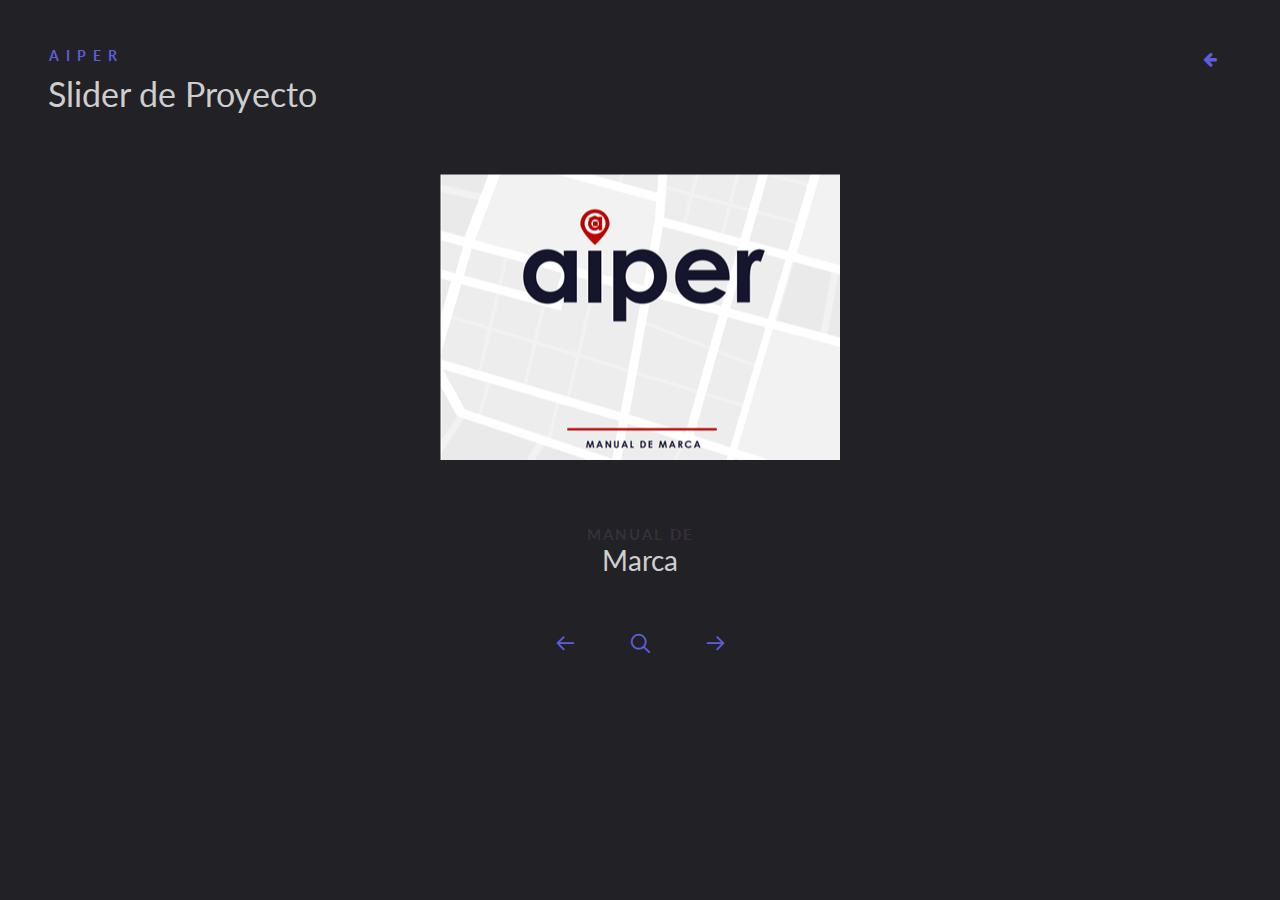
<file: aiper.html>
<!DOCTYPE html>
<html lang="en" class="no-js">
<head>
	<meta charset="UTF-8" />
	<meta http-equiv="X-UA-Compatible" content="IE=edge">
	<meta name="viewport" content="width=device-width, initial-scale=1.0">
	<title>aiper</title>
	<meta name="description" content="A simple content slider with depth-like zoom functionality" />
	<meta name="keywords" content="blueprint, template, slider, zoom, javascript, depth, 3d, css" />
	<meta name="author" content="RamaaCastle" />
	<link rel="shortcut icon" href="favicon.ico">
	<!-- Feather Icons -->
	<link rel="stylesheet" type="text/css" href="assets/fonts/feather/style.css">
	<!-- General demo styles & header -->
	<link rel="stylesheet" type="text/css" href="assets/css/demo.css" />
	<!-- Component styles -->
	<link rel="shortcut icon" href="assets/img/favicon_edited.png" type="image/png">
	<link rel="stylesheet" type="text/css" href="assets/css/component.css" />
	<script src="assets/js/modernizr.custom.js"></script>
</head>
<body>
	<!-- Main container -->
	<div class="container">
		<!-- Blueprint header -->
		<header class="bp-header cf">
			<span>aiper</span>
			<h1>Slider de Proyecto</h1>
			<nav>
				<a href="index.html" class="bp-icon bp-icon-prev" data-info="volver"><span>Volver</span></a>
		
			</nav>
		</header>
		<!-- Grid -->
		<section class="slider">
			<div class="slide slide--current" data-content="content-1">
				<div class="slide__mover">
					<div class="zoomer flex-center">
						<img class="zoomer__image" src="assets/images/aiper1.png" alt="iClothes" />
						<div class="preview">
							<img src="assets/images/aiper1.png" alt="iPhone app preview" />
							<div class="zoomer__area zoomer__area--size-2"></div>
						</div>
					</div>
				</div>
				<h2 class="slide__title"><span>Manual de</span>Marca</h2>
			</div>
			<div class="slide" data-content="content-2">
				<div class="slide__mover">
					<div class="zoomer flex-center">
						<img class="zoomer__image" src="assets/images/aiper2.png" alt="iClothes App Demo" />
						<div class="preview">
							<img src="assets/images/aiper2.png" alt="iClothes App" />
							<div class="zoomer__area zoomer__area--size-4"></div>
						</div>
					</div>
				</div>
				<h2 class="slide__title"><span>Desarrollo de</span> Branding</h2>
			</div>
			<div class="slide" data-content="content-3">
				<div class="slide__mover">
					<div class="zoomer flex-center">
						<img class="zoomer__image" src="assets/images/aiper5.png" alt="iClothes video preview" />
						<div class="preview">
							<img src="assets/images/aiper5.png" alt="iClothes Video" />
							<div class="zoomer__area zoomer__area--size-4"></div>
						</div>
					</div>
				</div>
				<h2 class="slide__title"><span>Creación de</span> Presentación animada</h2>
			</div>
			<div class="slide" data-content="content-4">
				<div class="slide__mover">
					<div class="zoomer flex-center">
						<img class="zoomer__image" src="assets/images/aiper6.png" alt="iClothes video preview" />
						<div class="preview">
							<img src="assets/images/aiper6.png" alt="iClothes Video" />
							<div class="zoomer__area zoomer__area--size-4"></div>
						</div>
					</div>
				</div>
				<h2 class="slide__title"><span>Creación de</span> Ads graficos</h2>
			</div>
			<nav class="slider__nav">
				<button class="button button--nav-prev"><i class="icon icon--arrow-left"></i><span class="text-hidden">Anterior</span></button>
				<button class="button button--zoom"><i class="icon icon--zoom"></i><span class="text-hidden">Detalles</span></button>
				<button class="button button--nav-next"><i class="icon icon--arrow-right"></i><span class="text-hidden">Siguiente</span></button>
			</nav>
		</section>
		<!-- /slider-->
		<section class="content">
			<div class="content__item" id="content-1">
				<img class="content__item-img rounded-right" src="assets/images/aiper1.png" alt="Sitio Web Stratego" />
				<div class="content__item-inner">
					<h2>Manual de marca</h2>
					<h3>Identidad visual al completo de la marca.</h3>
					<p><a href="assets/pdf/Manual de marca - aiper.pdf">Ver manual de marca &xrarr;</a></p>
				</div>
			</div>
			<div class="content__item" id="content-2">
				<img class="content__item-img rounded-right" src="assets/images/aiper2.png" alt="Branding aiper" />
				<div class="content__item-inner">
					<h2>Desarrollo de Branding</h2>
					<h3>Agente Inmobiliario PERsonalizado</h3>
				</div>
			</div>
			<div class="content__item" id="content-3">
				<video class="content__item-img rounded-right" width="100%" height="auto" controls>
					<source src="assets/images/aiper.mp4" type="video/mp4">
					Tu navegador no soporta el formato de video.
				  </video>				  
				<div class="content__item-inner">
					<h2>Presentación animada</h2>
					<h3>Tecnologias usadas: After Effects, Photoshop, Illustrator, PowerPoint</h3>
				</div>
			</div>
			<div class="content__item" id="content-4">
				<img class="content__item-img rounded-right" src="assets/images/aiper3.png" alt="Branding aiper" />
				<div class="content__item-inner">
					<h2>Desarrollo de Branding</h2>
					<h3>Agente Inmobiliario PERsonalizado</h3>
				</div>
			</div>
			<button class="button button--close"><i class="icon icon--circle-cross"></i><span class="text-hidden">Cerrar</span></button>
		</section>
	</div>
	<script src="assets/js/classie.js"></script>
	<script src="assets/js/dynamics.min.js"></script>
	<script src="assets/js/main2.js"></script>
</body>
</html>
</file>
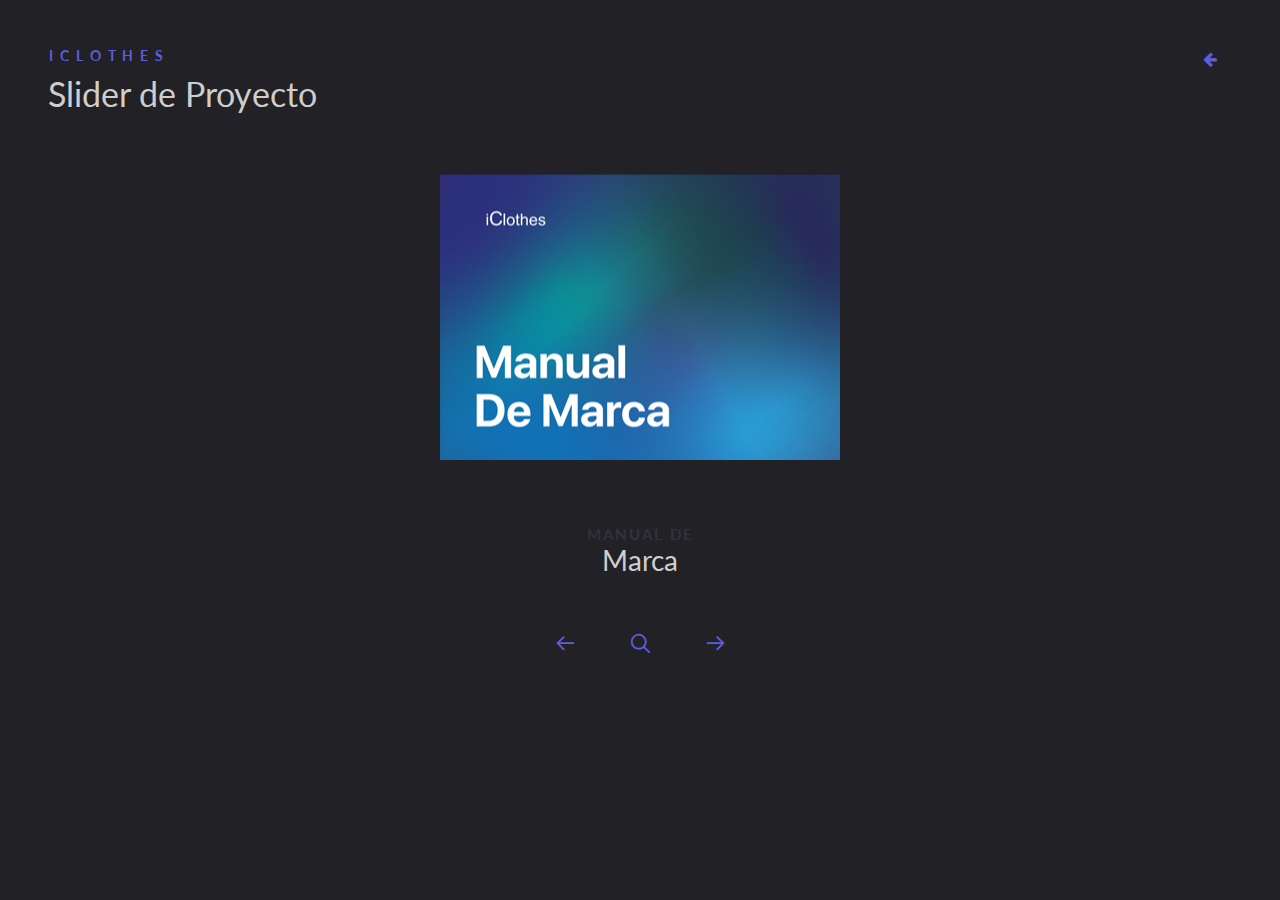
<file: iclothes.html>
<!DOCTYPE html>
<html lang="en" class="no-js">
<head>
	<meta charset="UTF-8" />
	<meta http-equiv="X-UA-Compatible" content="IE=edge">
	<meta name="viewport" content="width=device-width, initial-scale=1.0">
	<title>Blueprint: Zoom Slider</title>
	<meta name="description" content="A simple content slider with depth-like zoom functionality" />
	<meta name="keywords" content="blueprint, template, slider, zoom, javascript, depth, 3d, css" />
	<meta name="author" content="Codrops" />
	<link rel="shortcut icon" href="favicon.ico">
	<!-- Feather Icons -->
	<link rel="stylesheet" type="text/css" href="./assets/fonts/feather/style.css">
	<!-- General demo styles & header -->
	<link rel="stylesheet" type="text/css" href="./assets/css/demo.css" />
	<!-- Component styles -->
	<link rel="stylesheet" type="text/css" href="./assets/css/component.css" />
	<link rel="shortcut icon" href="/assets/img/favicon_edited.png" type="image/png">
	<script src="./assets/js/modernizr.custom.js"></script>
</head>
<body>
	<!-- Main container -->
	<div class="container">
		<!-- Blueprint header -->
		<header class="bp-header cf">
			<span>iclothes</span>
			<h1>Slider de Proyecto</h1>
			<nav>
				<a href="./index.html" class="bp-icon bp-icon-prev" data-info="volver"><span>Volver</span></a>
		
			</nav>
		</header>
		<!-- Grid -->
		<section class="slider">
			<div class="slide slide--current" data-content="content-1">
				<div class="slide__mover">
					<div class="zoomer flex-center">
						<img class="zoomer__image" src="assets/images/iclothes1.png" alt="iClothes" />
						<div class="preview">
							<img src="assets/images/iclothes1.png" alt="iPhone app preview" />
							<div class="zoomer__area zoomer__area--size-2"></div>
						</div>
					</div>
				</div>
				<h2 class="slide__title"><span>Manual de</span>Marca</h2>
			</div>
			<div class="slide" data-content="content-2">
				<div class="slide__mover">
					<div class="zoomer flex-center">
						<img class="zoomer__image" src="assets/images/iclothes2.png" alt="iClothes App Demo" />
						<div class="preview">
							<img src="assets/images/iclothes2.png" alt="iClothes App" />
							<div class="zoomer__area zoomer__area--size-4"></div>
						</div>
					</div>
				</div>
				<h2 class="slide__title"><span>Desarrollo de</span> App Nativa</h2>
			</div>
			<div class="slide" data-content="content-3">
				<div class="slide__mover">
					<div class="zoomer flex-center">
						<img class="zoomer__image" src="assets/images/iclothes3.png" alt="iClothes video preview" />
						<div class="preview">
							<img src="assets/images/iclothes3.png" alt="iClothes Video" />
							<div class="zoomer__area zoomer__area--size-4"></div>
						</div>
					</div>
				</div>
				<h2 class="slide__title"><span>Creación de</span> Video animado</h2>
			</div>
			<div class="slide" data-content="content-4">
				<div class="slide__mover">
					<div class="zoomer flex-center">
						<img class="zoomer__image" src="assets/images/iclothes4.png" alt="iClothes video preview" />
						<div class="preview">
							<img src="assets/images/iclothes4.png" alt="iClothes Video" />
							<div class="zoomer__area zoomer__area--size-4"></div>
						</div>
					</div>
				</div>
				<h2 class="slide__title"><span>Creación de</span> Logo animado</h2>
			</div>
			<nav class="slider__nav">
				<button class="button button--nav-prev"><i class="icon icon--arrow-left"></i><span class="text-hidden">Anterior</span></button>
				<button class="button button--zoom"><i class="icon icon--zoom"></i><span class="text-hidden">Detalles</span></button>
				<button class="button button--nav-next"><i class="icon icon--arrow-right"></i><span class="text-hidden">Siguiente</span></button>
			</nav>
		</section>
		<!-- /slider-->
		<section class="content">
			<div class="content__item" id="content-1">
				<img class="content__item-img rounded-right" src="assets/images/iclothes1.png" alt="Sitio Web Stratego" />
				<div class="content__item-inner">
					<h2>Manual de marca</h2>
					<h3>Identidad visual al completo de la marca.</h3>
					<p><a href="./assets/pdf/manualdemarca.pdf">Ver manual de marca &xrarr;</a></p>
				</div>
			</div>
			<div class="content__item" id="content-2">
				<img class="content__item-img rounded-right" src="assets/images/12.png" alt="Branding Stratego" />
				<div class="content__item-inner">
					<h2>Desarrollo de App Nativa</h2>
					<h3>Tecnologias usadas: React Native - Expo - Node.js</h3>
					<p><a href="./assets/app/iclothes.apk">Descargar App &xrarr;</a></p>
				</div>
			</div>
			<div class="content__item" id="content-3">
				<video class="content__item-img rounded-right" width="100%" height="auto" controls>
					<source src="assets/images/12.mp4" type="video/mp4">
					Tu navegador no soporta el formato de video.
				  </video>				  
				<div class="content__item-inner">
					<h2>Presentación animada</h2>
					<h3>Tecnologias usadas: After Effects, Photoshop, Illustrator</h3>
				</div>
			</div>
			<div class="content__item" id="content-4">
				<video class="content__item-img rounded-right" width="100%" height="auto" controls>
					<source src="assets/images/logo.mp4" type="video/mp4">
					Tu navegador no soporta el formato de video.
				  </video>				  
				<div class="content__item-inner">
					<h2>Logo animado</h2>
					<h3>Tecnologias usadas: After Effects, Photoshop, Illustrator</h3>
				</div>
			</div>
			<button class="button button--close"><i class="icon icon--circle-cross"></i><span class="text-hidden">Close content</span></button>
		</section>
	</div>
	<script src="assets/js/classie.js"></script>
	<script src="assets/js/dynamics.min.js"></script>
	<script src="assets/js/main2.js"></script>
</body>
</html>
</file>
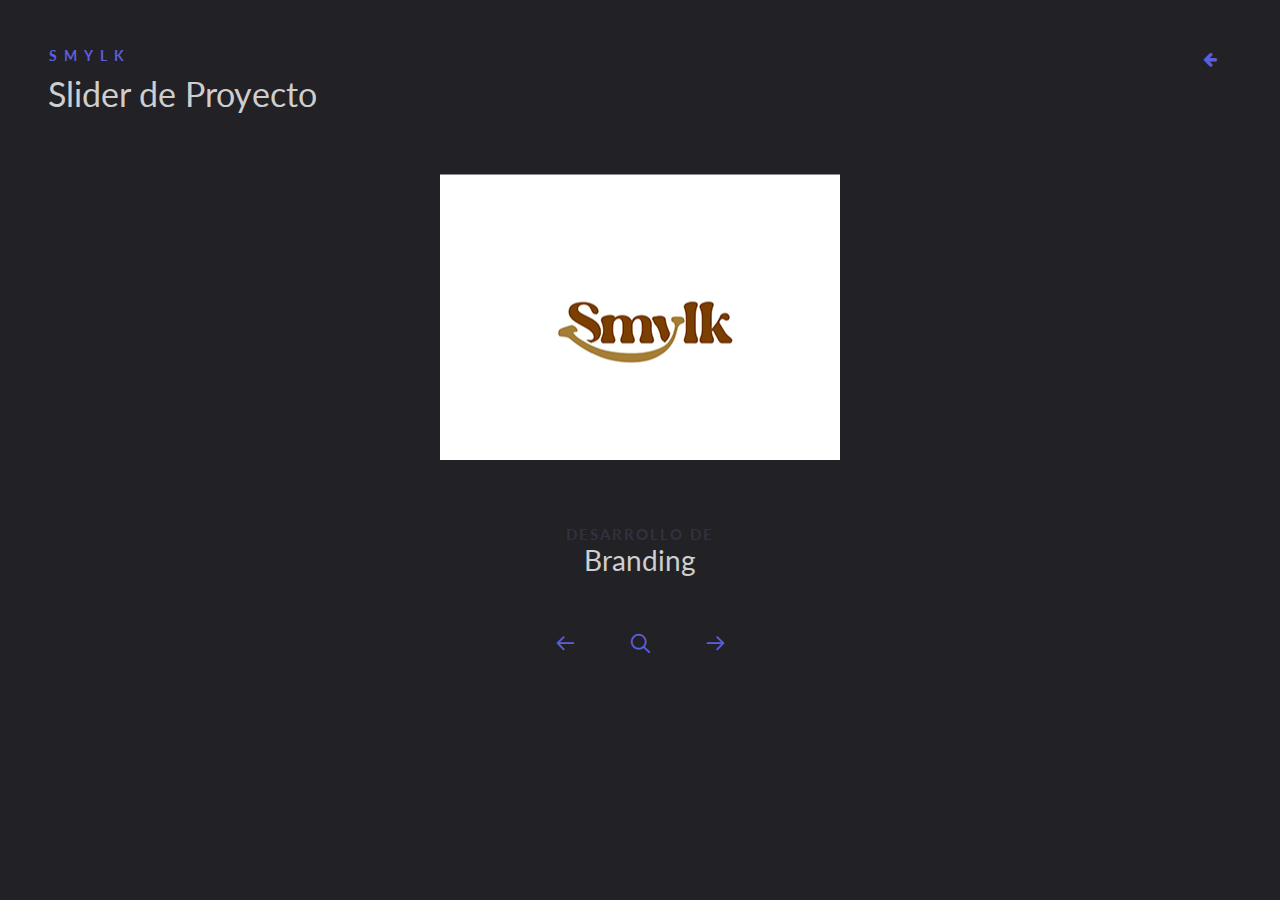
<file: smylk.html>
<!DOCTYPE html>
<html lang="en" class="no-js">
<head>
	<meta charset="UTF-8" />
	<meta http-equiv="X-UA-Compatible" content="IE=edge">
	<meta name="viewport" content="width=device-width, initial-scale=1.0">
	<title>Blueprint: Zoom Slider</title>
	<meta name="description" content="A simple content slider with depth-like zoom functionality" />
	<meta name="keywords" content="blueprint, template, slider, zoom, javascript, depth, 3d, css" />
	<meta name="author" content="Codrops" />
	<link rel="shortcut icon" href="favicon.ico">
	<!-- Feather Icons -->
	<link rel="stylesheet" type="text/css" href="./assets/fonts/feather/style.css">
	<!-- General demo styles & header -->
	<link rel="stylesheet" type="text/css" href="./assets/css/demo.css" />
	<!-- Component styles -->
	<link rel="stylesheet" type="text/css" href="./assets/css/component.css" />
	<script src="./assets/js/modernizr.custom.js"></script>
	<link rel="shortcut icon" href="/assets/img/favicon_edited.png" type="image/png">
</head>
<body>
	<!-- Main container -->
	<div class="container">
		<!-- Blueprint header -->
		<header class="bp-header cf">
			<span>Smylk</span>
			<h1>Slider de Proyecto</h1>
			<nav>
				<a href="./index.html" class="bp-icon bp-icon-prev" data-info="previous"><span>Previous Blueprint</span></a>
		
			</nav>
		</header>
		<!-- Grid -->
		<section class="slider">
			<div class="slide slide--current" data-content="content-1">
				<div class="slide__mover">
					<div class="zoomer flex-center">
						<img class="zoomer__image" src="assets/images/smylk1.png" alt="stratego" />
						<div class="preview">
							<img src="assets/images/smylk1.png" alt="iPhone app preview" />
							<div class="zoomer__area zoomer__area--size-2"></div>
						</div>
					</div>
				</div>
				<h2 class="slide__title"><span>Desarrollo de</span>Branding</h2>
			</div>
			<div class="slide" data-content="content-2">
				<div class="slide__mover">
					<div class="zoomer flex-center">
						<img class="zoomer__image" src="assets/images/smylk2.png" alt="stratego" />
						<div class="preview">
							<img src="assets/images/smylk2.png" alt="iPad Mini app preview" />
							<div class="zoomer__area zoomer__area--size-4"></div>
						</div>
					</div>
				</div>
				<h2 class="slide__title"><span>diseño</span>Gráfico</h2>
			</div>
			<nav class="slider__nav">
				<button class="button button--nav-prev"><i class="icon icon--arrow-left"></i><span class="text-hidden">Anterior</span></button>
				<button class="button button--zoom"><i class="icon icon--zoom"></i><span class="text-hidden">Detalles</span></button>
				<button class="button button--nav-next"><i class="icon icon--arrow-right"></i><span class="text-hidden">Siguiente</span></button>
			</nav>
		</section>
		<!-- /slider-->
		<section class="content">
			<div class="content__item" id="content-1">
				<img class="content__item-img rounded-right" src="assets/images/smylk1.png" alt="Sitio Web Stratego" />
				<div class="content__item-inner">
					<h2>Desarrollo de Branding</h2>
					<h3>Empresa que produce leche a base plantas me contactó para poder darle una identidad a su marca, solicitandome que la marca tuviera la palabra Mylk, la cual hace referencia a leche a base de plantas. Consideré que seria un buen juego de palabras combinarlo con la palabra Smile. Este fue el resultado.</h3>
				</div>
			</div>
			<div class="content__item" id="content-2">
				<img class="content__item-img rounded-right" src="assets/images/smylk2.png" alt="Branding Stratego" />
				<div class="content__item-inner">
					<h2>Diseño gráfico</h2>
					<h3>Diseño de packaging</h3>
					<p>Contrataron mis servicios para darle un estilo unico a lo que iba a envolver su producto. Este fue el resultado. </p>
				</div>
			</div>
			<button class="button button--close"><i class="icon icon--circle-cross"></i><span class="text-hidden">Close content</span></button>
		</section>
	</div>
	<script src="assets/js/classie.js"></script>
	<script src="assets/js/dynamics.min.js"></script>
	<script src="assets/js/main2.js"></script>
</body>
</html>
</file>
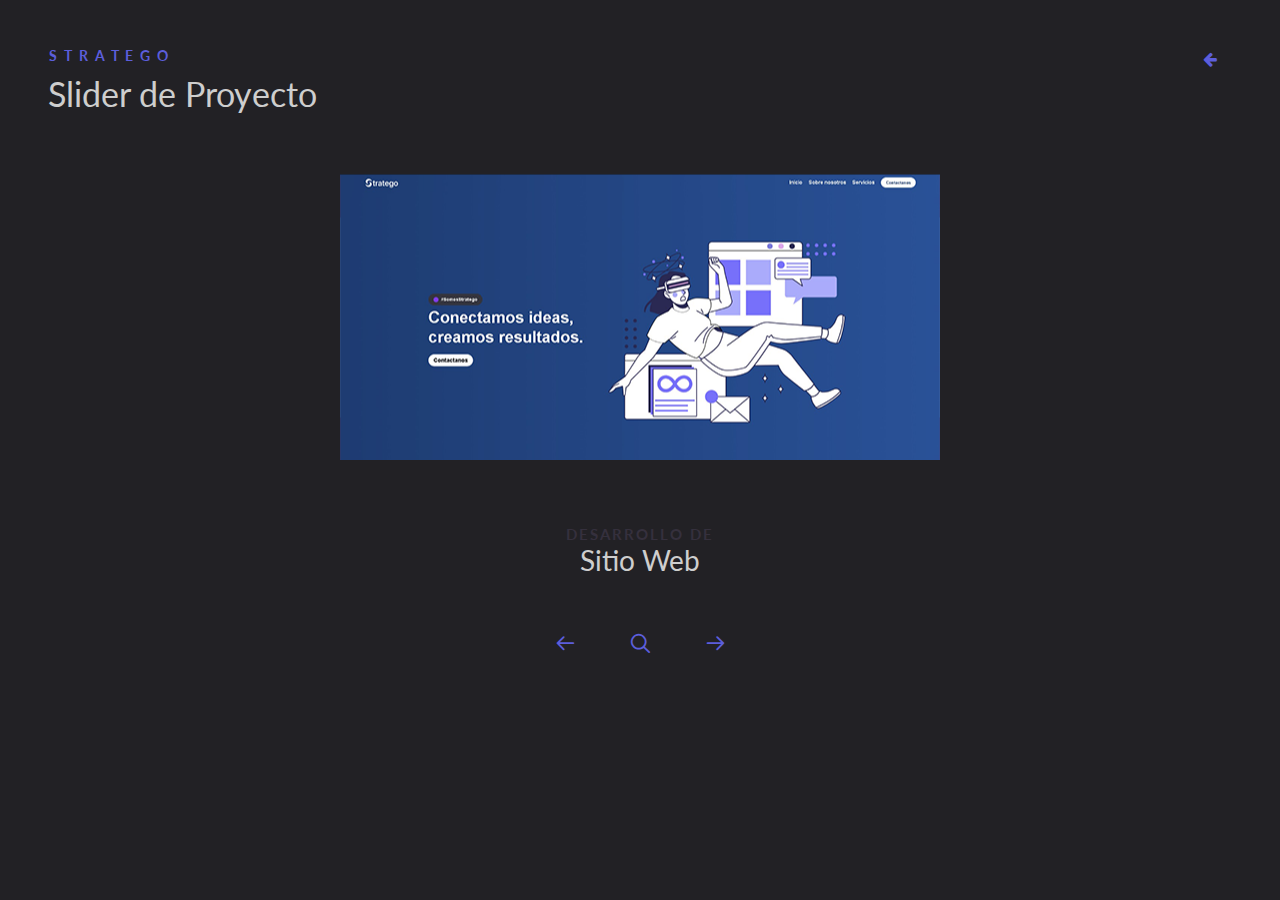
<file: stratego.html>
<!DOCTYPE html>
<html lang="en" class="no-js">
<head>
	<meta charset="UTF-8" />
	<meta http-equiv="X-UA-Compatible" content="IE=edge">
	<meta name="viewport" content="width=device-width, initial-scale=1.0">
	<title>Stratego</title>
	<meta name="description" content="A simple content slider with depth-like zoom functionality" />
	<meta name="keywords" content="blueprint, template, slider, zoom, javascript, depth, 3d, css" />
	<meta name="author" content="RamaaCastle" />
	<link rel="shortcut icon" href="favicon.ico">
	<!-- Feather Icons -->
	<link rel="stylesheet" type="text/css" href="assets/fonts/feather/style.css">
	<!-- General demo styles & header -->
	<link rel="stylesheet" type="text/css" href="assets/css/demo.css" />
	<!-- Component styles -->
	<link rel="stylesheet" type="text/css" href="assets/css/component.css" />
	<script src="assets/js/modernizr.custom.js"></script>
	<link rel="shortcut icon" href="assets/img/favicon_edited.png" type="image/png">
</head>
<body>
	<!-- Main container -->
	<div class="container">
		<!-- Blueprint header -->
		<header class="bp-header cf">
			<span>stratego</span>
			<h1>Slider de Proyecto</h1>
			<nav>
				<a href="index.html" class="bp-icon bp-icon-prev" data-info="previous"><span>Previous Blueprint</span></a>
		
			</nav>
		</header>
		<!-- Grid -->
		<section class="slider">
			<div class="slide slide--current" data-content="content-1">
				<div class="slide__mover">
					<div class="zoomer flex-center">
						<img class="zoomer__image" src="assets/images/stratego1.png" alt="stratego" />
						<div class="preview">
							<img src="assets/images/stratego1.png" alt="iPhone app preview" />
							<div class="zoomer__area zoomer__area--size-2"></div>
						</div>
					</div>
				</div>
				<h2 class="slide__title"><span>Desarrollo de</span>Sitio Web</h2>
			</div>
			<div class="slide" data-content="content-2">
				<div class="slide__mover">
					<div class="zoomer flex-center">
						<img class="zoomer__image" src="assets/images/stratego2.png" alt="stratego" />
						<div class="preview">
							<img src="assets/images/stratego2.png" alt="iPad Mini app preview" />
							<div class="zoomer__area zoomer__area--size-4"></div>
						</div>
					</div>
				</div>
				<h2 class="slide__title"><span>diseño de</span> Branding</h2>
			</div>
			<nav class="slider__nav">
				<button class="button button--nav-prev"><i class="icon icon--arrow-left"></i><span class="text-hidden">Anterior</span></button>
				<button class="button button--zoom"><i class="icon icon--zoom"></i><span class="text-hidden">Detalles</span></button>
				<button class="button button--nav-next"><i class="icon icon--arrow-right"></i><span class="text-hidden">Siguiente</span></button>
			</nav>
		</section>
		<!-- /slider-->
		<section class="content">
			<div class="content__item" id="content-1">
				<img class="content__item-img rounded-right" src="assets/images/stratego1.png" alt="Sitio Web Stratego" />
				<div class="content__item-inner">
					<h2>Sitio Web Stratego</h2>
					<h3>Construido con tecnología: React</h3>
					<p><a href="https://ramaacastle.github.io/stratego/">Visitar sitio web &xrarr;</a></p>
				</div>
			</div>
			<div class="content__item" id="content-2">
				<img class="content__item-img rounded-right" src="assets/images/stratego2.png" alt="Branding Stratego" />
				<div class="content__item-inner">
					<h2>Branding</h2>
					<h3>Diseño de marca</h3>
					<p>Stratego se destaca por ofrecer soluciones graficas digitales de alto calibre. Utilizamos como logotipo la palabra que le da identidad a la marca, haciendo la S con dos formas abstractas igual en reflejo, con un degradé de azules, para dar sensación de modernismo y confianza.</p>
				</div>
			</div>
			<button class="button button--close"><i class="icon icon--circle-cross"></i><span class="text-hidden">Close content</span></button>
		</section>
	</div>
	<script src="assets/js/classie.js"></script>
	<script src="assets/js/dynamics.min.js"></script>
	<script src="assets/js/main2.js"></script>
</body>
</html>
</file>
<file: assets/fonts/feather/style.css>
@font-face {
	font-family: 'feather';
	src:url('fonts/feather.eot?-ajbl0g');
	src:url('fonts/feather.eot?#iefix-ajbl0g') format('embedded-opentype'),
		url('fonts/feather.ttf?-ajbl0g') format('truetype'),
		url('fonts/feather.woff?-ajbl0g') format('woff'),
		url('fonts/feather.svg?-ajbl0g#feather') format('svg');
	font-weight: normal;
	font-style: normal;
}

.icon {
	font-family: 'feather';
	speak: none;
	font-style: normal;
	font-weight: normal;
	font-variant: normal;
	text-transform: none;
	line-height: 1;

	/* Better Font Rendering =========== */
	-webkit-font-smoothing: antialiased;
	-moz-osx-font-smoothing: grayscale;
}
.icon--zoom:before {
	content: "\e036";
}
.icon--circle-cross:before {
	content: "\e602";
}
.icon--arrow-right:before {
	content: "\e600";
}
.icon--arrow-left:before {
	content: "\e601";
}
</file>
<file: assets/css/demo.css>
/* General Blueprint Style */
@import url(http://fonts.googleapis.com/css?family=Lato:400,700);
@font-face {
	font-family: 'bpicons';
	font-weight: normal;
	font-style: normal;
	src: url('../fonts/bpicons/bpicons.eot');
	src: url('../fonts/bpicons/bpicons.eot?#iefix') format('embedded-opentype'),
	url('../fonts/bpicons/bpicons.woff') format('woff'),
	url('../fonts/bpicons/bpicons.ttf') format('truetype'),
	url('../fonts/bpicons/bpicons.svg#bpicons') format('svg');
} /* Made with http://icomoon.io/ */

/* Resets */
*,
*:after,
*:before {
	box-sizing: border-box;
}

html {
	overflow-y: scroll;
}

body,
html {
	font-size: 100%;
	margin: 0;
	padding: 0;
	height: 100%;
}

/* Helper classes */
.cf:before,
.cf:after {
	content: ' ';
	display: table;
}

.cf:after {
	clear: both;
}

.hidden {
	position: absolute;
	opacity: 0;
	pointer-events: none;
}

/* Main styles */
body {
	font-family: "Avenir", 'Helvetica Neue', 'Lato', 'Segoe UI', Helvetica, Arial, sans-serif;
	color: #CECECE;
	background: #222125;
	-webkit-font-smoothing: antialiased;
	-moz-osx-font-smoothing: grayscale;
}

a {
	text-decoration: none;
	color: #5C5EDC;
	outline: none;
}

a:focus {
	color: #ddd;
}

a:hover {
	color: #fff;
}

/* Blueprint header */
.bp-header {
	margin: 0 auto;
	padding: 3em 3em 0;
	display: -webkit-flex;
	display: -ms-flexbox;
	display: flex;
	-webkit-flex-wrap: wrap;
	-ms-flex-wrap: wrap; 
	flex-wrap: wrap;
}

.bp-header h1 {
	font-size: 2.125em;
	font-weight: 400;
	line-height: 1.3;
	margin: 0 0 .6em 0;
}

.bp-header h1 > span {
	font-size: 50%;
	display: block;
	color: #4D4D5A;
} 

.bp-header > span {
	width: 100%;
	font-weight: 700;
	font-size: 0.85em;
	color: #5C5EDC;
	position: relative;
	z-index: 100;
	display: block;
	padding: 0 0 .6em .1em;
	letter-spacing: .5em;
	text-transform: uppercase;
}

.bp-header > span span:after {
	font-size: 50%;
	font-size: 75%;
	position: relative;
	top: -8px;
	left: -12px;
	width: 30px;
	height: 30px;
	cursor: help;
}

.bp-header > span span:hover:before {
	content: attr(data-content);
	font-size: 110%;
	font-weight: 700;
	line-height: 1.2;
	max-width: 500px;
	position: absolute;
	left: auto;
	margin-left: 4px;
	padding: .8em 1em;
	text-align: left;
	text-indent: 0;
	letter-spacing: 0;
	text-transform: none;
	color: #fff;
	background: #5C5EDC;
}

.bp-header nav {
	position: relative;
	z-index: 100;
	margin: -2em 0 0 auto;
}

.bp-header nav a {
	position: relative;
	display: inline-block;
	width: 2.5em;
	height: 2.5em;
	margin: 0 .1em;
	text-align: left;
	border-radius: 50%;
}

.bp-header nav a > span {
	display: none;
}

.bp-header nav a:hover:before {
	content: attr(data-info);
	color: #595A5F;
	font-weight: bold;
	font-size: 0.85em;
	position: absolute;
	top: 120%;
	right: 0;
	width: 600%;
	text-align: right;
	pointer-events: none;
}

.bp-header nav a:hover {
	background: #5C5EDC;
}

.bp-icon:after {
	font-family: 'bpicons';
	font-weight: normal;
	font-style: normal;
	font-variant: normal;
	text-align: center;
	text-transform: none;
	color: #5C5EDC;
	speak: none;
	-webkit-font-smoothing: antialiased;
}

.bp-header nav .bp-icon:after {
	line-height: 2.4;
	position: absolute;
	top: 0;
	left: 0;
	width: 100%;
	height: 100%;
	text-indent: 0;
}

.bp-header nav a:hover:after {
	color: #fff;
}

.bp-icon-next:after {
	content: '\e000';
}

.bp-icon-drop:after {
	content: '\e001';
}

.bp-icon-archive:after {
	content: '\e002';
}

.bp-icon-about:after {
	content: '\e003';
}

.bp-icon-prev:after {
	content: '\e004';
}

@media screen and (max-width: 40em) {
	.bp-header {
		text-align: center;
	}
	.bp-header > span {
		text-indent: 30px;
	}
	.bp-header > span span:hover:before {
		right: 0px;
	}
	.bp-header h1 {
		font-size: 1.8em;
		width: 100%;
	}
	.bp-header nav {
		margin: 0;
		width: 100%;
	}
}
</file>
<file: assets/css/component.css>
/* Helper classes */
html,
body {
	overflow: hidden;
	height: 100%;
}

.container {
	position: relative;
	overflow: hidden;
	overflow-y: scroll;
	width: 100%;
	height: 100%;
	-webkit-overflow-scrolling: touch;
}

.noscroll .container {
	overflow-y: hidden;
}

.slider {
	position: relative;
	z-index: 200;
	width: 100%;
	margin: 0 auto;
	padding: 0 0 7em;
	text-align: center;
	-webkit-user-select: none;
	-moz-user-select: none;
	-ms-user-select: none;
	user-select: none;
	-webkit-touch-callout: none;
	-khtml-user-select: none;
}

.slide {
	position: absolute;
	top: 0;
	visibility: hidden;
	width: 100%;
	opacity: 0;
}

.slide--current {
	position: relative;
	z-index: 100;
	visibility: visible;
	opacity: 1;
}

.slide__mover {
	position: relative;
	z-index: 100;
}

.slide__title {
	font-size: 1.75em;
	font-weight: normal;
	margin: 0 auto;
	padding: 1em 0 0 0;
}

.slide__title span {
	font-size: 55%;
	font-weight: bold;
	display: block;
	letter-spacing: 2px;
	text-transform: uppercase;
	color: #35303d;
}

.slider__nav {
	position: absolute;
	bottom: 2em;
	width: 100%;
	text-align: center;
}

.button {
	font-size: 1.31em;
	position: relative;
	display: inline-block;
	overflow: hidden;
	margin: 0 25px;
	padding: 0;
	cursor: pointer;
	color: #5c5edc;
	border: none;
	background: none;
}

.button:focus {
	outline: none;
}

.button:hover {
	color: #fff;
}

.text-hidden {
	position: absolute;
	top: 200%;
}

.button--close {
	font-size: 1.55em;
	position: absolute;
	top: 30px;
	right: 30px;
	margin: 0;
	opacity: 0;
	color: #50505a;
	-webkit-transition: opacity 0.3s;
	transition: opacity 0.3s;
}

.content--open .button--close {
	opacity: 1;
}

/* Zoomer */
.zoomer {
	position: relative;
	height: 360px; /* this is needed for IE10 so that vertical flexbox centering works */
}

.flex-center {
	display: -webkit-flex;
	display: -ms-flexbox;
	display: flex;
	-webkit-align-items: center;
	-ms-flex-align: center;
	align-items: center;
	-webkit-justify-content: center;
	-ms-flex-pack: center;
	justify-content: center;
}

.zoomer__image {
	display: block;
	margin: 0;
	-webkit-flex: none;
	-ms-flex: none;
	flex: none;
}

.zoomer__area,
.preview {
	position: absolute;
	top: 50%;
	left: 50%;
	-webkit-transform: translate3d(-50%,-50%,0);
	transform: translate3d(-50%,-50%,0);
}

.zoomer__area:focus {
	outline: none;
}

.zoomer__area--size-1 {
	/* Apple Watch */
	width: 96px;
	height: 118px;
}

.zoomer__area--size-2 {
	/* iPhone */
	width: 112px;
	height: 198px;
}

.zoomer__area--size-3 {
	/* MacBook */
	width: 315px;
	height: 200px;
}

.zoomer__area--size-4 {
	/* iPad */
	width: 150px;
	height: 200px;
}

.zoomer__area--size-5 {
	/* iMac */
	width: 315px;
	height: 189px;
}

.preview {
	overflow: hidden;
	background: #18191b;
}

.preview img {
	display: block;
	border-radius: inherit;
	-webkit-transform: translate3d(0,0,0);
	transform: translate3d(0,0,0);
}

.zoomer--active .preview img {
	-webkit-transform: translate3d(100%,0,0);
	transform: translate3d(100%,0,0);
}

.rounded {
	border-radius: 15px;
}

.rounded-right {
	border-radius: 0 15px 15px 0;
}

.preview__content {
	position: absolute;
	top: 0;
	left: 100%;
	width: 100%;
	height: 100%;
	border-radius: inherit;
}
/* Content */
.content {
	position: fixed;
	z-index: 1000;
	top: 0;
	left: -100%;
	overflow: hidden;
	overflow-y: scroll;
	width: 100%;
	height: 100vh;
	background: #18191b;
	-webkit-overflow-scrolling: touch;
}

.content--open {
	left: 0;
}

.content__item {
	position: absolute;
	top: 0;
	display: -webkit-flex;
	display: -ms-flexbox;
	display: flex;
	overflow: hidden;
	height: 0;
	min-height: 100%;
	margin: 0 auto;
	padding: 2em 0;
	pointer-events: none;
	opacity: 0;
	color: #fff;
	-webkit-align-items: center;
	-ms-flex-align: center;
	align-items: center;
}

.content__item--current {
	pointer-events: auto;
	opacity: 1;
}

.content__item--reset {
	height: auto;
}

.content h2 {
	font-size: 3.5em;
	font-weight: normal;
	margin: 0;
}

.content h3 {
	font-size: 1.95em;
	font-weight: normal;
	margin: 0.25em 0 0.5em;
	color: #685884;
}

.content p {
	font-size: 1.25em;
	line-height: 1.5;
}

.content__item-img {
	display: block;
	max-width: 40vw;
	max-height: 80vh;
	-webkit-transform: translate3d(-120%,0,0);
	transform: translate3d(-120%,0,0);
	-webkit-flex: none;
	-ms-flex: none;
	flex: none;
}

.content__item--current .content__item-img {
	-webkit-transform: translate3d(-10px,0,0);
	transform: translate3d(-10px,0,0);
}

.content__item-inner {
	padding: 0 10vw 0;
	opacity: 0;
	-webkit-transform: translate3d(0,50px,0);
	transform: translate3d(0,50px,0);
}

.content__item--current .content__item-inner {
	opacity: 1;
	-webkit-transform: translate3d(0,0,0);
	transform: translate3d(0,0,0);
}


/**************************/
/* All synced transitions */
/**************************/

.zoomer {
	-webkit-transition: -webkit-transform 0.5s;
	transition: transform 0.5s;
	-webkit-transition-timing-function: cubic-bezier(0.7,0,0.3,1);
	transition-timing-function: cubic-bezier(0.7,0,0.3,1);
}

.zoomer.zoomer--notrans {
	-webkit-transition: none;
	transition: none;
}

.zoomer__image {
	-webkit-transition: opacity 0.3s 0.3s;
	transition: opacity 0.3s 0.3s;
}

.zoomer--active .zoomer__image {
	opacity: 0;
	-webkit-transition-delay: 0s;
	transition-delay: 0s;
}

.preview img {
	-webkit-transition: -webkit-transform 0.6s 0.3s;
	transition: transform 0.6s 0.3s;
	-webkit-transition-timing-function: cubic-bezier(0.2,1,0.3,1);
	transition-timing-function: cubic-bezier(0.2,1,0.3,1);
}

.zoomer--active .preview img {
	-webkit-transition: -webkit-transform 0.3s;
	transition: transform 0.3s;
}

.content {
	-webkit-transition: left 0s;
	transition: left 0s;
}

.content__item {
	-webkit-transition: opacity 0s;
	transition: opacity 0s;
}

.content,
.content__item {
	/* delay for content to disappear and zoomer to start transitioning back to 0 */
	-webkit-transition-delay: 0.3s;
	transition-delay: 0.3s;
}

.content--open,
.content__item--current {
	-webkit-transition: none;
	transition: none;
}

.content__item-img {
	-webkit-transition: -webkit-transform 0.4s;
	transition: transform 0.4s;
	-webkit-transition-timing-function: cubic-bezier(0.7,1,0.8,1);
	transition-timing-function: cubic-bezier(0.7,1,0.8,1);
}

.content__item--current .content__item-img {
	-webkit-transition-timing-function: cubic-bezier(0.2,1,0.3,1);
	transition-timing-function: cubic-bezier(0.2,1,0.3,1);
	-webkit-transition-duration: 1s;
	transition-duration: 1s;
}

.content__item-inner {
	-webkit-transition: -webkit-transform 0.6s, opacity 0.3s;
	transition: transform 0.6s, opacity 0.3s;
	-webkit-transition-timing-function: cubic-bezier(0.7,1,0.8,1), ease;
	transition-timing-function: cubic-bezier(0.7,1,0.8,1), ease;
}

.content__item--current .content__item-inner {
	-webkit-transition-timing-function: cubic-bezier(0.2,1,0.3,1), ease;
	transition-timing-function: cubic-bezier(0.2,1,0.3,1), ease;
	-webkit-transition-duration: 1.7s;
	transition-duration: 1.7s;
}

/* Media Queries */
@media screen and (max-width: 50em) {
	.content__item {
		display: block;
	}
	.content__item-img {
		max-width: calc(100% - 80px);
		max-height: 70vh;
	}
	.content h2 {
		font-size: 3em;
	}
	.content__item-inner {
		font-size: 82%;
		padding: 4em 3em 2em;
	}
}
</file>
